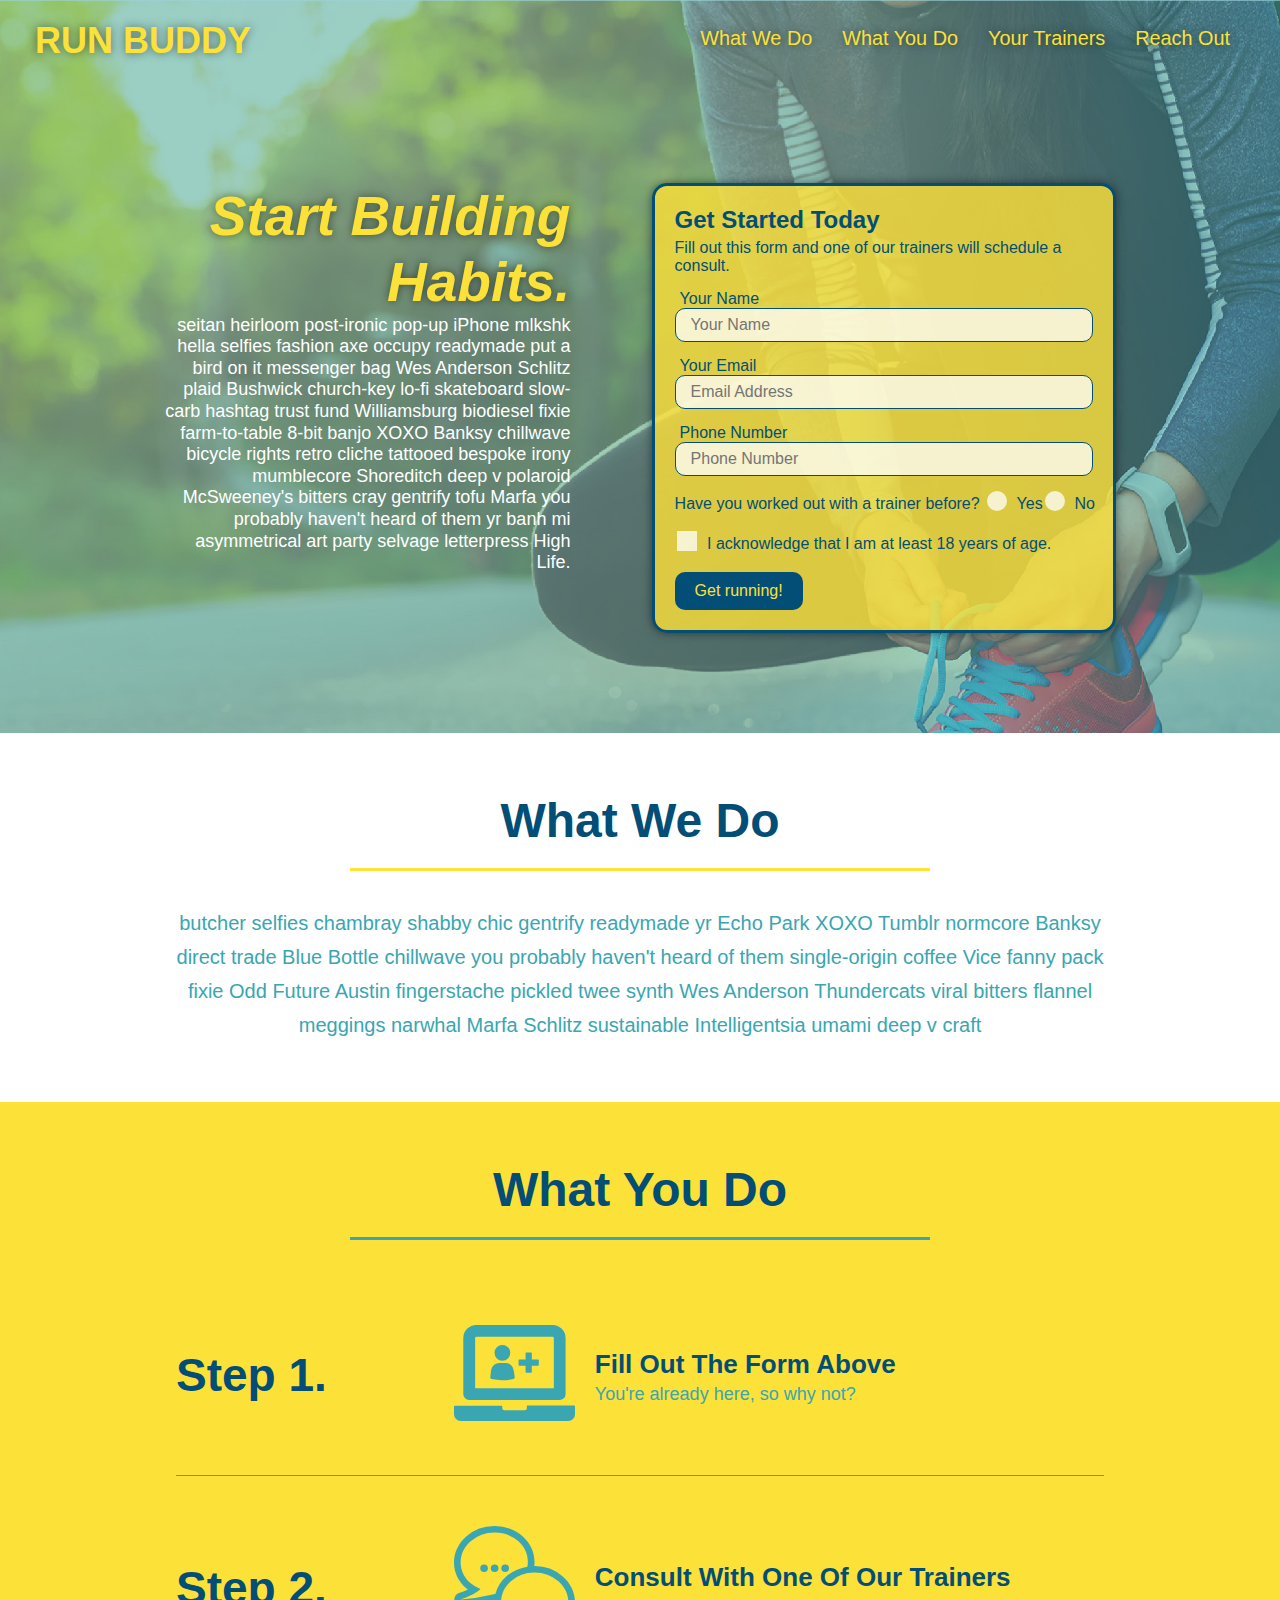
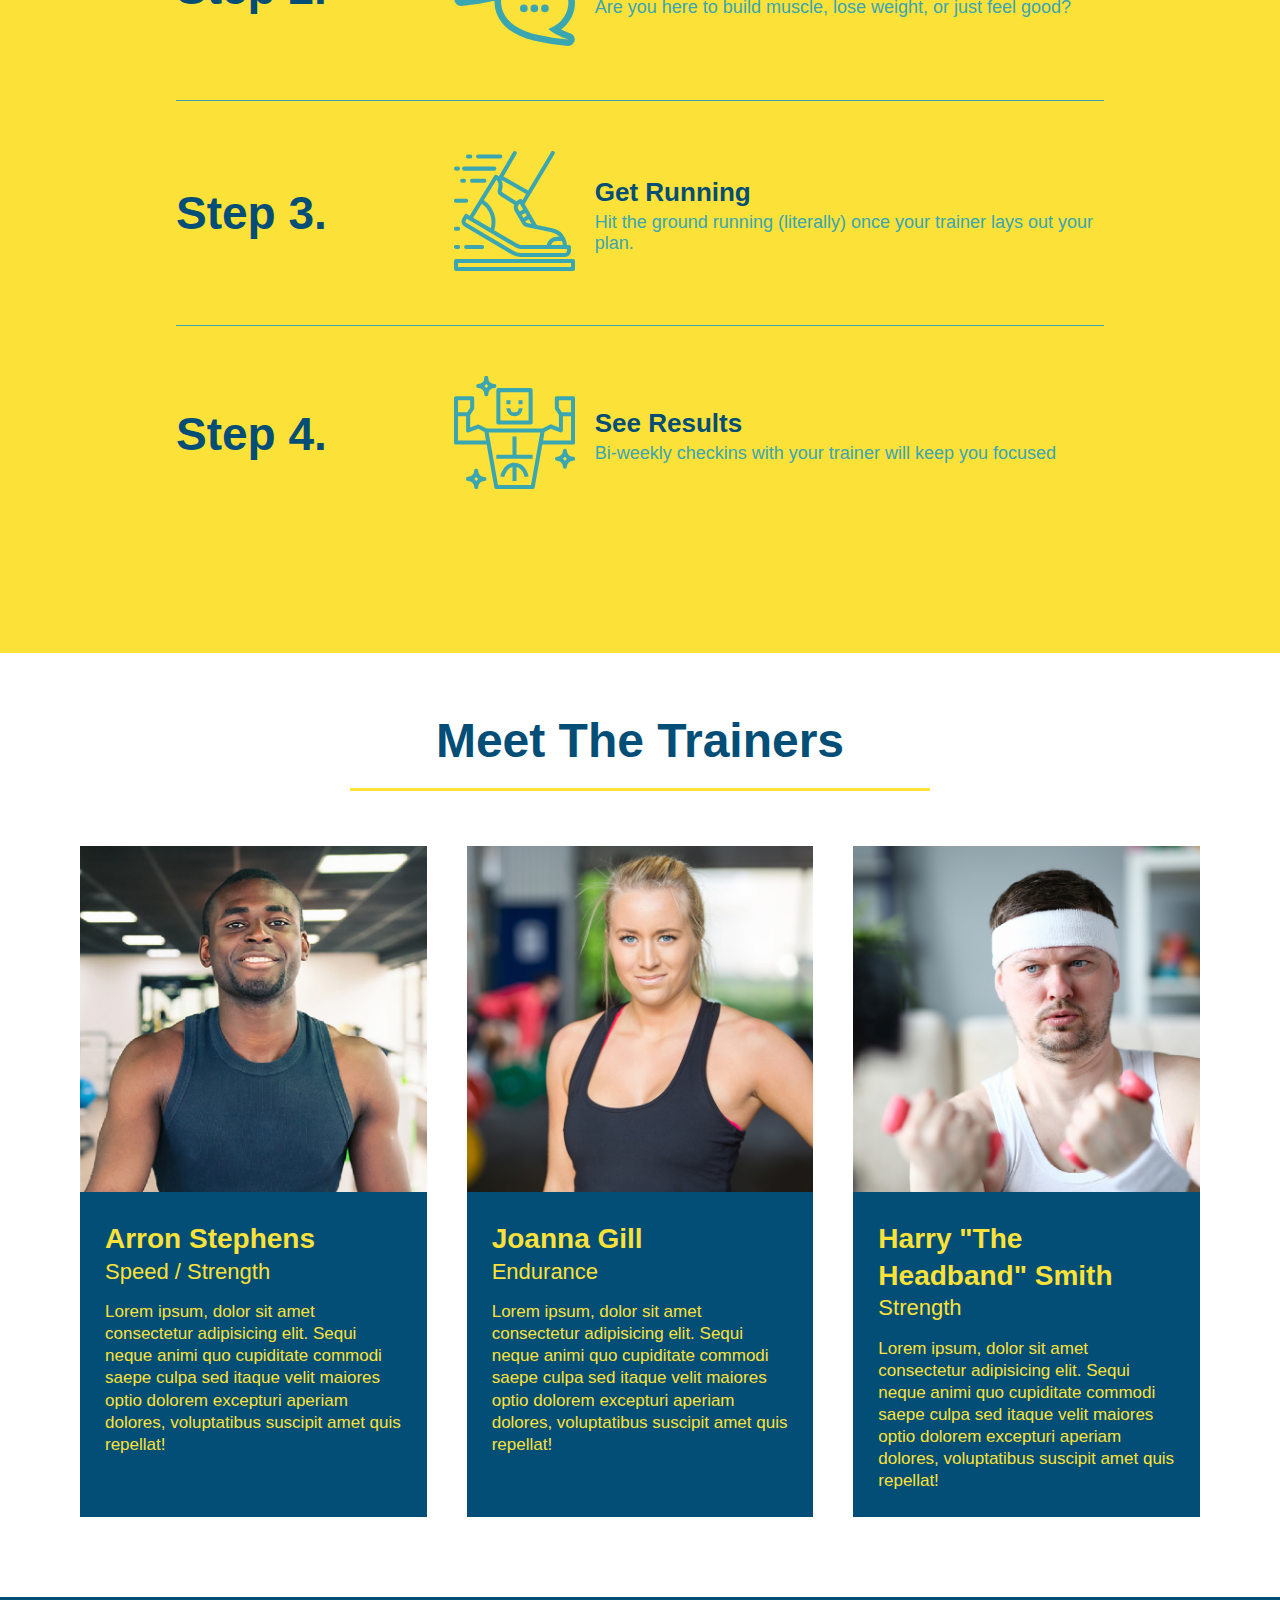
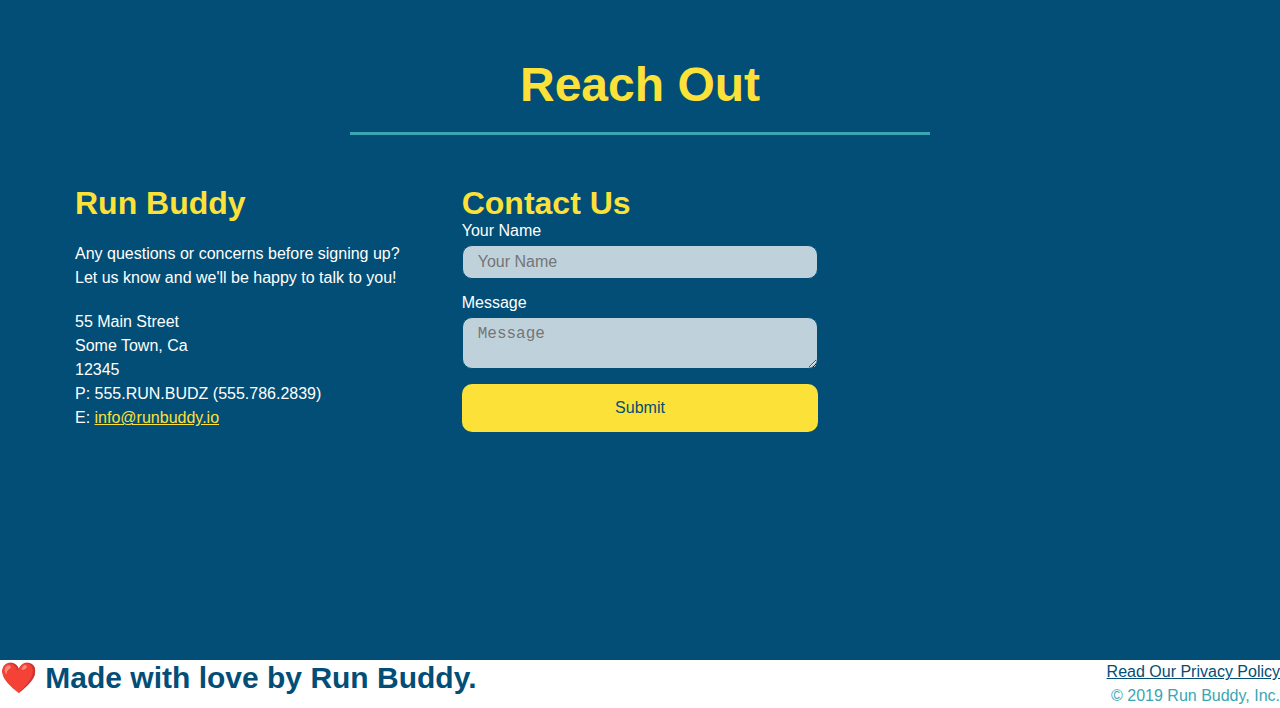
<file: index.html>
<!DOCTYPE html>
<html lang="en">
  <head>
    <meta charset="UTF-8" />
    <meta name="viewport" content="width=device-width, initial-scale=1.0" />
    <link rel="stylesheet" href="./assets/css/style.css">
    <title>Run Buddy</title>
  </head>
  <body>
    <!-- navigation tags - block level element -->
    <header>
      <h1>
        <a href="/">RUN BUDDY</a>
      </h1>
      <nav>
        <ul>
          <li>
            <a href="#what-we-do">What We Do</a>
          </li>
          <li>
            <a href="#what-you-do">What You Do</a>
          </li>
          <li>
            <a href="#your-trainers">Your Trainers</a>
          </li>
          <li>
            <a href="#reach-out">Reach Out</a>
          </li>
        </ul>
      </nav>
    </header>
    <!-- end navigation -->

    <!-- hero/jumbotron -->
    <section class="hero">
      <div class="hero-cta">
        <h2>Start Building Habits.</h2>
        <p>
          seitan heirloom post-ironic pop-up iPhone mlkshk hella selfies fashion axe occupy readymade put a bird on it
          messenger bag Wes Anderson Schlitz plaid Bushwick church-key lo-fi skateboard slow-carb hashtag trust fund
          Williamsburg biodiesel fixie farm-to-table 8-bit banjo XOXO Banksy chillwave bicycle rights retro cliche
          tattooed bespoke irony mumblecore Shoreditch deep v polaroid McSweeney's bitters cray gentrify tofu Marfa you
          probably haven't heard of them yr banh mi asymmetrical art party selvage letterpress High Life.
        </p>
      </div>

      <div class="hero-form">
        <h3>Get Started Today</h3>
        <p>Fill out this form and one of our trainers will schedule a consult.</p>
        <form>
          <label for="name">Your Name</label>
          <input type="text" placeholder="Your Name" id="name" name="name" class="form-input" />
          <label for="email">Your Email</label>
          <input type="email" placeholder="Email Address" id="email" name="email" class="form-input" />
          <label for="phone">Phone Number</label>
          <input type="tel" placeholder="Phone Number" name="phone" id="phone" class="form-input" />
          <p>
            Have you worked out with a trainer before? 
            <span class="radio-wrapper">
              <input type="radio" name="trainer-confirm" id="trainer-yes" />
              <label for="trainer-yes">Yes</label>
            </span>
            <span class="radio-wrapper">
              <input type="radio" name="trainer-confirm" id="trainer-no"/>
              <label for="trainer-no">No</label>
            </span>
          </p>
          <p>
            <span class="checkbox-wrapper">
              <input type="checkbox" name="checkpoint1" id="checkbox" />
              <label for="checkbox">
                I acknowledge that I am at least 18 years of age.
              </label>
            </span>
          </p>
          <button type="submit">
            Get running!
          </button>
        </form>
      </div>
    </section>
    <!-- end header -->

    <!-- "what we do" start - <section> -->
    <section id="what-we-do" class="intro">
      <div class="flex-row">
        <h2 class="section-title primary-border">
          What We Do
        </h2>
      </div>
      <div class="flex-row">
        <p>
          butcher selfies chambray shabby chic gentrify readymade yr Echo Park XOXO Tumblr normcore Banksy direct trade  Blue Bottle chillwave you probably haven't heard of them single-origin coffee Vice fanny pack fixie Odd Future Austin fingerstache pickled twee synth Wes Anderson Thundercats viral bitters flannel meggings narwhal Marfa Schlitz sustainable Intelligentsia umami deep v craft
        </p>
      </div>
    </section>
    <!-- end "what we do" -->

    <!-- "what you do" start -->
    <section id="what-you-do" class="steps">
      <div class="flex-row">
        <h2 class="section-title secondary-border">
          What You Do
        </h2> 
      </div>
      <div class="step">
        <h3>Step 1.</h3>
        <div class="step-info">
          <div class="step-img">
            <img src="./assets/images/step-1.svg" alt="" />
          </div>
          <div class="step-text">
            <h4>Fill Out The Form Above</h4>
            <p>You're already here, so why not?</p>
          </div>
        </div>
      </div>
      <div class="step">
        <h3>Step 2.</h3>
        <div class="step-info">
          <div class="step-img">
            <img src="./assets/images/step-2.svg" alt="" />
          </div>
          <div class="step-text">
            <h4>Consult With One Of Our Trainers</h4>
            <p>Are you here to build muscle, lose weight, or just feel good?</p>
          </div>
        </div>
      </div>
      <div class="step">
        <h3>Step 3.</h3>
        <div class="step-info">
          <div class="step-img">
            <img src="./assets/images/step-3.svg" alt="" />
          </div>
          <div class="step-text">
            <h4>Get Running</h4>
            <p>Hit the ground running (literally) once your trainer lays out your plan.</p>
          </div>
        </div>
      </div>
      <div class="step">
        <h3>Step 4.</h3>
        <div class="step-info">
          <div class="step-img">
            <img src="./assets/images/step-4.svg" alt="" />
          </div>
          <div class="step-text">
            <h4>See Results</h4>
            <p>Bi-weekly checkins with your trainer will keep you focused</p>
          </div>
        </div>
      </div>
    </section>
    <!-- "what you do" end -->

    <!-- "meet the trainers" start -->
    <section id="your-trainers">
      <div class="flex-row">
        <h2 class="section-title primary-border">
          Meet The Trainers
        </h2>
      </div>

      <div class="trainers">
        <article class="trainer">
          <img src="./assets/images/trainer-1.jpg" alt="Arron Stephens in his workout clothes, ready to pump iron" />
          <div class="trainer-bio">
            <h3 class="trainer-name">Arron Stephens</h3>
            <h4 class="trainer-role">Speed / Strength</h4>
            <p>Lorem ipsum, dolor sit amet consectetur adipisicing elit. Sequi neque animi quo cupiditate commodi saepe culpa sed itaque velit maiores optio dolorem excepturi aperiam dolores, voluptatibus suscipit amet quis repellat!</p>
          </div>
        </article>

        <article class="trainer">
          <img src="./assets/images/trainer-2.jpg" alt="Joanna Gill cooling off after a work out" />
          <div class="trainer-bio">
            <h3 class="trainer-name">Joanna Gill</h3>
            <h4 class="trainer-role">Endurance</h4>
            <p>Lorem ipsum, dolor sit amet consectetur adipisicing elit. Sequi neque animi quo cupiditate commodi saepe culpa sed itaque velit maiores optio dolorem excepturi aperiam dolores, voluptatibus suscipit amet quis repellat!</p>
            </div>
          </article>

        <article class="trainer">
          <img src="./assets/images/trainer-3.jpg" alt="Harry Smith wearing a headband and lifting comically small pink weights" />
          <div class="trainer-bio">
            <h3 class="trainer-name">Harry "The Headband" Smith</h3>
            <h4 class="trainer-role">Strength</h4>
            <p>Lorem ipsum, dolor sit amet consectetur adipisicing elit. Sequi neque animi quo cupiditate commodi saepe culpa sed itaque velit maiores optio dolorem excepturi aperiam dolores, voluptatibus suscipit amet quis repellat!</p>
          </div>
        </article>
      </div>
    </section>
    <!-- "meet the trainers" end -->

    <!-- "reach out" start -->
    <section id="reach-out" class="contact">
      <div class="flex-row">
        <h2 class="section-title secondary-border">
          Reach Out
        </h2>
      </div>

      <div class="contact-info">
        <div>
          <h3>Run Buddy</h3>
          <p>
            Any questions or concerns before signing up? 
            <br/>
            Let us know and we'll be happy to talk to you!
          </p>

          <address>
            55 Main Street <br/>
            Some Town, Ca <br/>
            12345<br/>
            P: 555.RUN.BUDZ (555.786.2839)<br/>
            E: <a href="mailto:info@runbuddy.io">info@runbuddy.io</a>
          </address>
          
        </div>

        <div class="contact-form">
          <h3>Contact Us</h3>
          <form>
            <label for="contact-name">Your Name</label>
            <input type="text" id="contact-name" placeholder="Your Name" />
        
            <label for="contact-message">Message</label>
            <textarea id="contact-message" placeholder="Message"></textarea>
        
            <button type="submit">Submit</button>
          </form>
        </div>
        
        <iframe
          src="https://www.google.com/maps/embed?pb=!1m14!1m12!1m3!1d12182.30520634488!2d-74.0652613!3d40.2407219!2m3!1f0!2f0!3f0!3m2!1i1024!2i768!4f13.1!5e0!3m2!1sen!2sus!4v1561060983193!5m2!1sen!2sus"
          frameborder="0" style="border:0" allowfullscreen>
        </iframe>
      </div>
    </section>
    <!-- "reach out" end -->

    <!-- footer -->
    <footer>
      <h2>❤️ Made with love by Run Buddy.</h2>
      <div>
        <a href="./privacy-policy.html">Read Our Privacy Policy</a><br/>
        &copy; 2019 Run Buddy, Inc.
      </div>
    </footer>
    <!-- footer end -->
  </body>
</html>
</file>
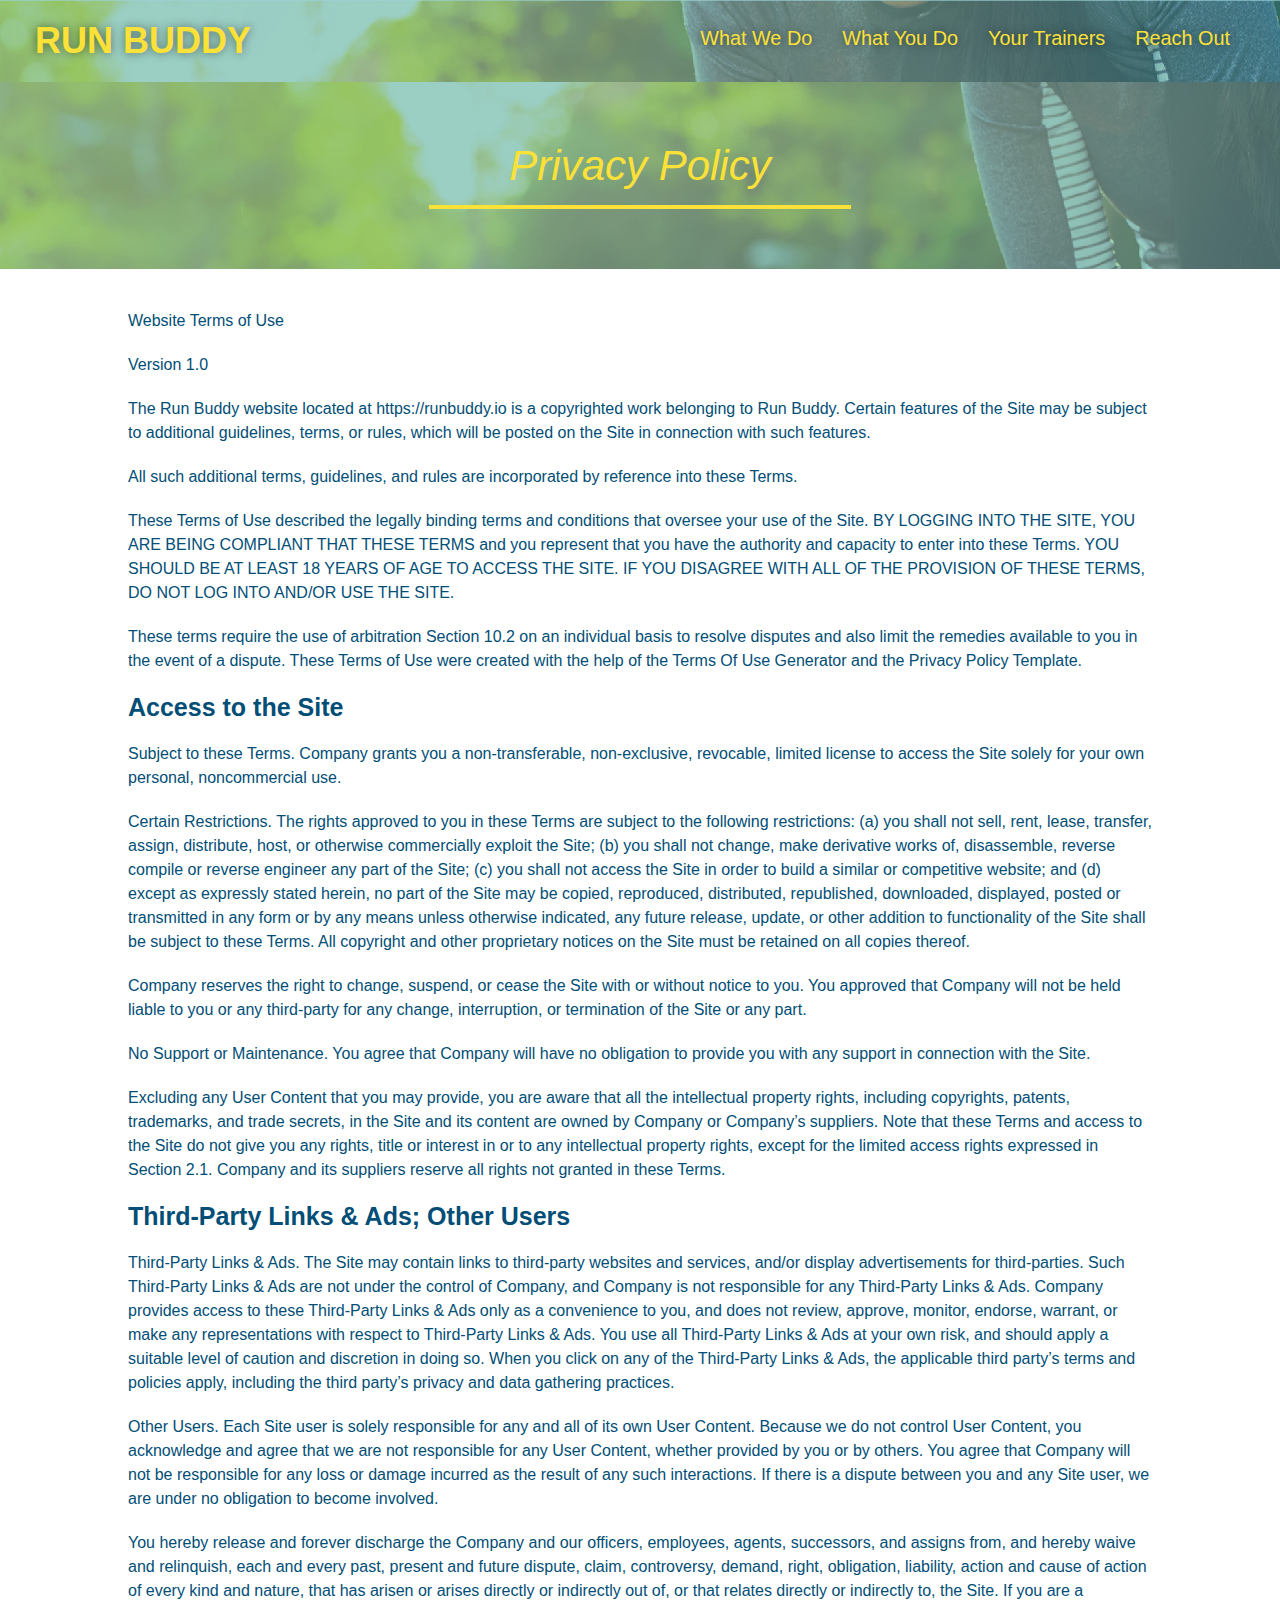
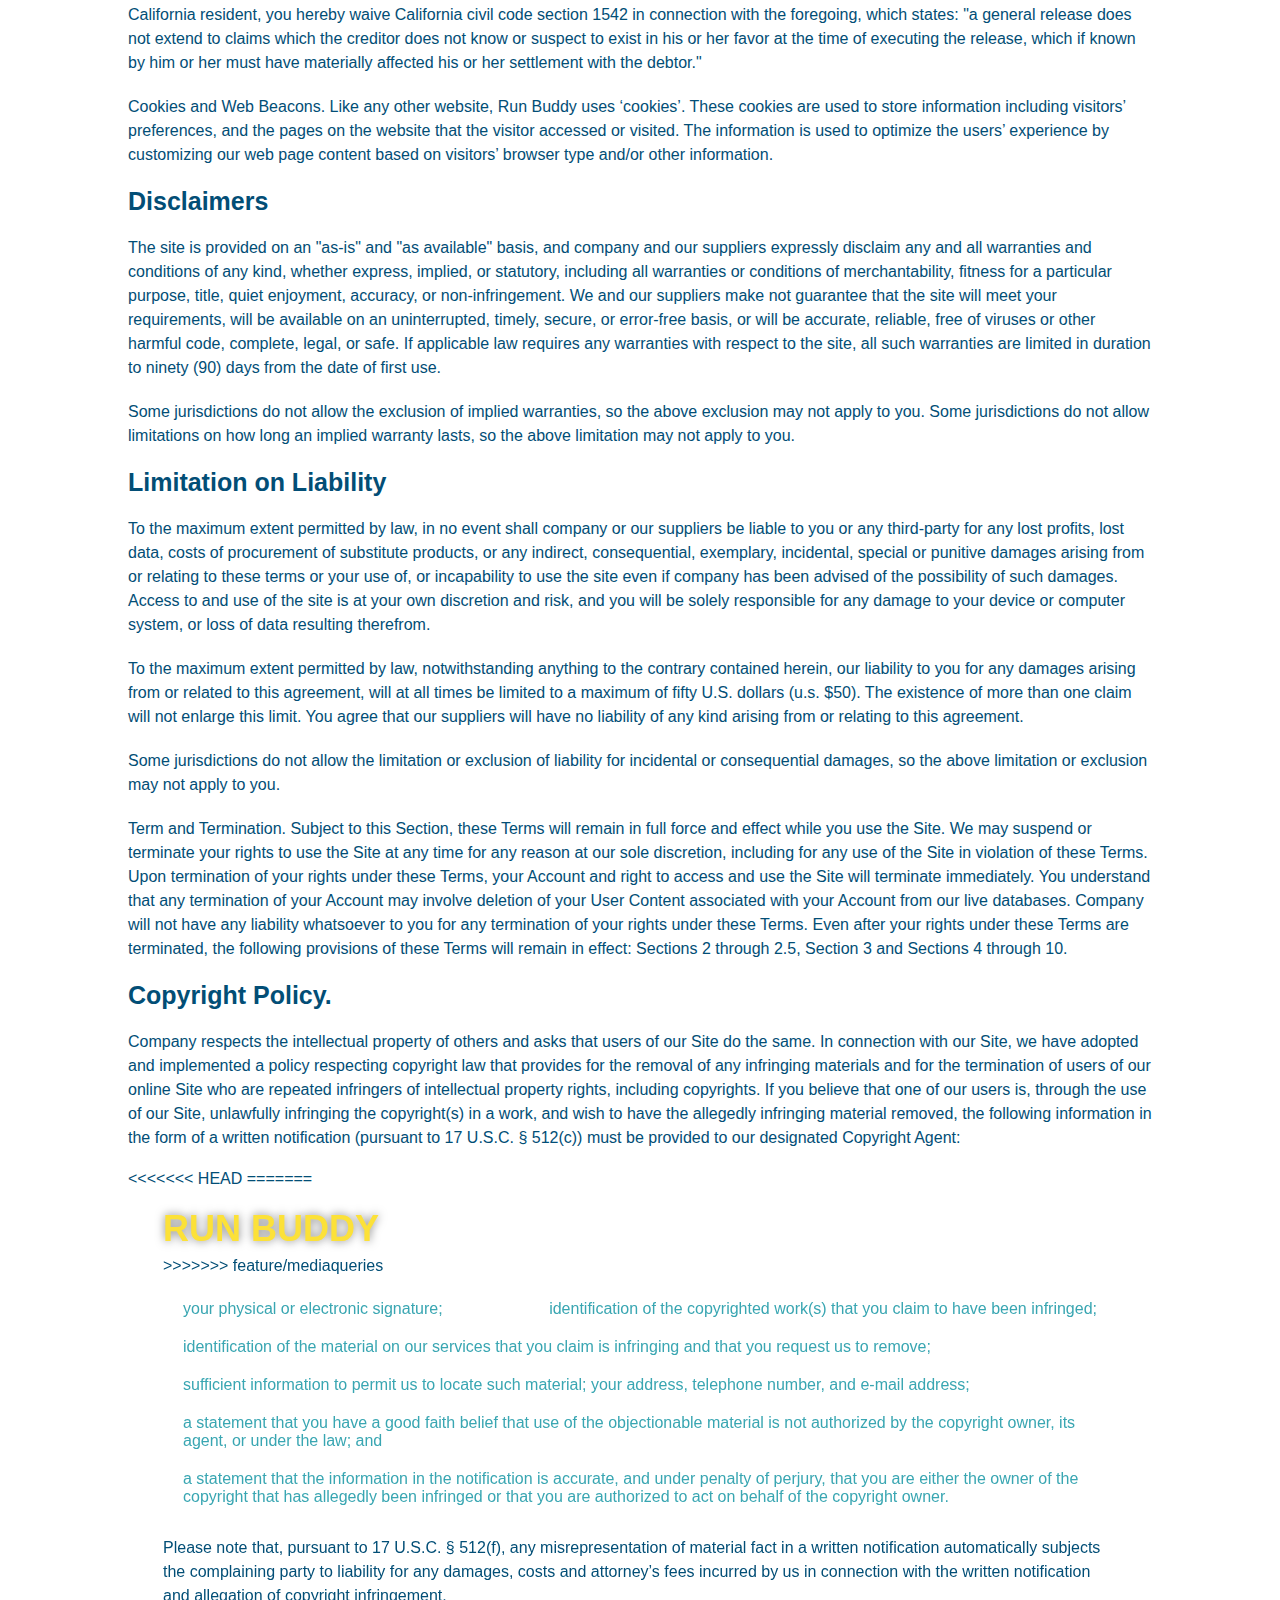
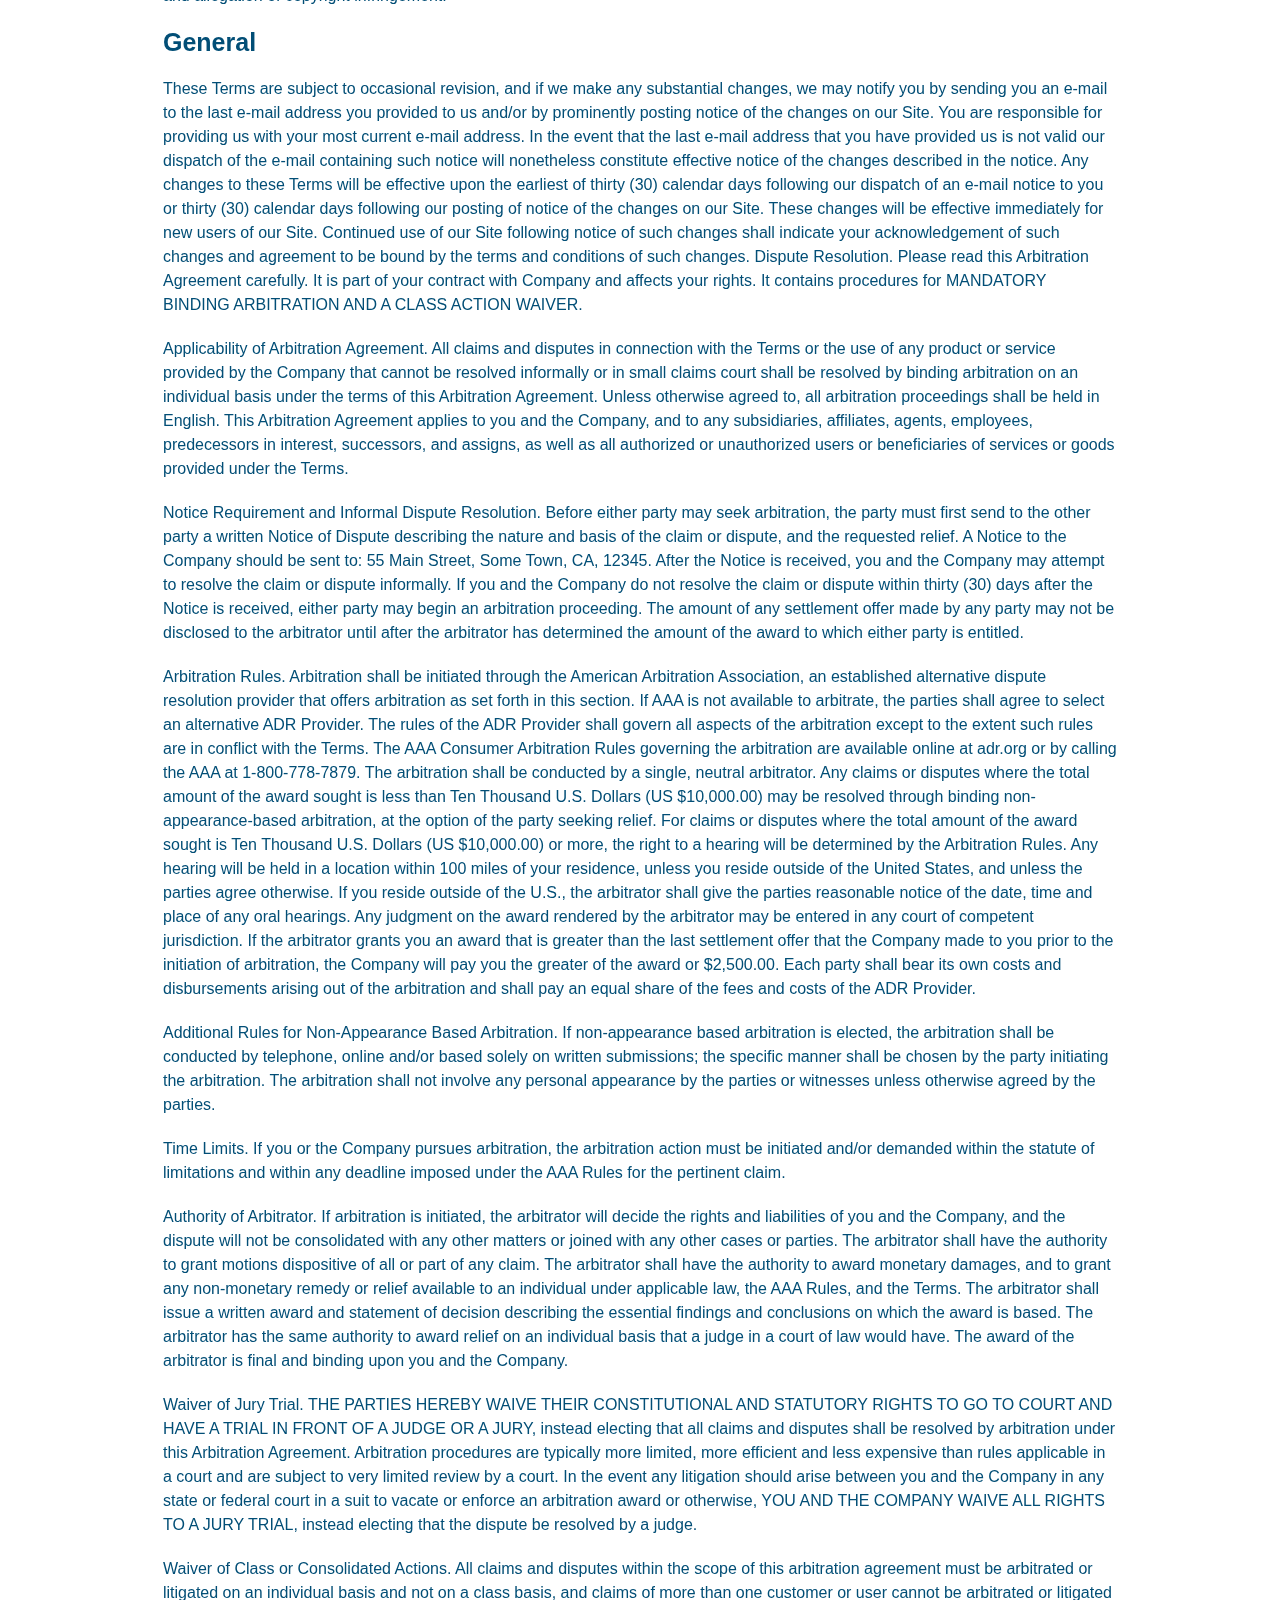
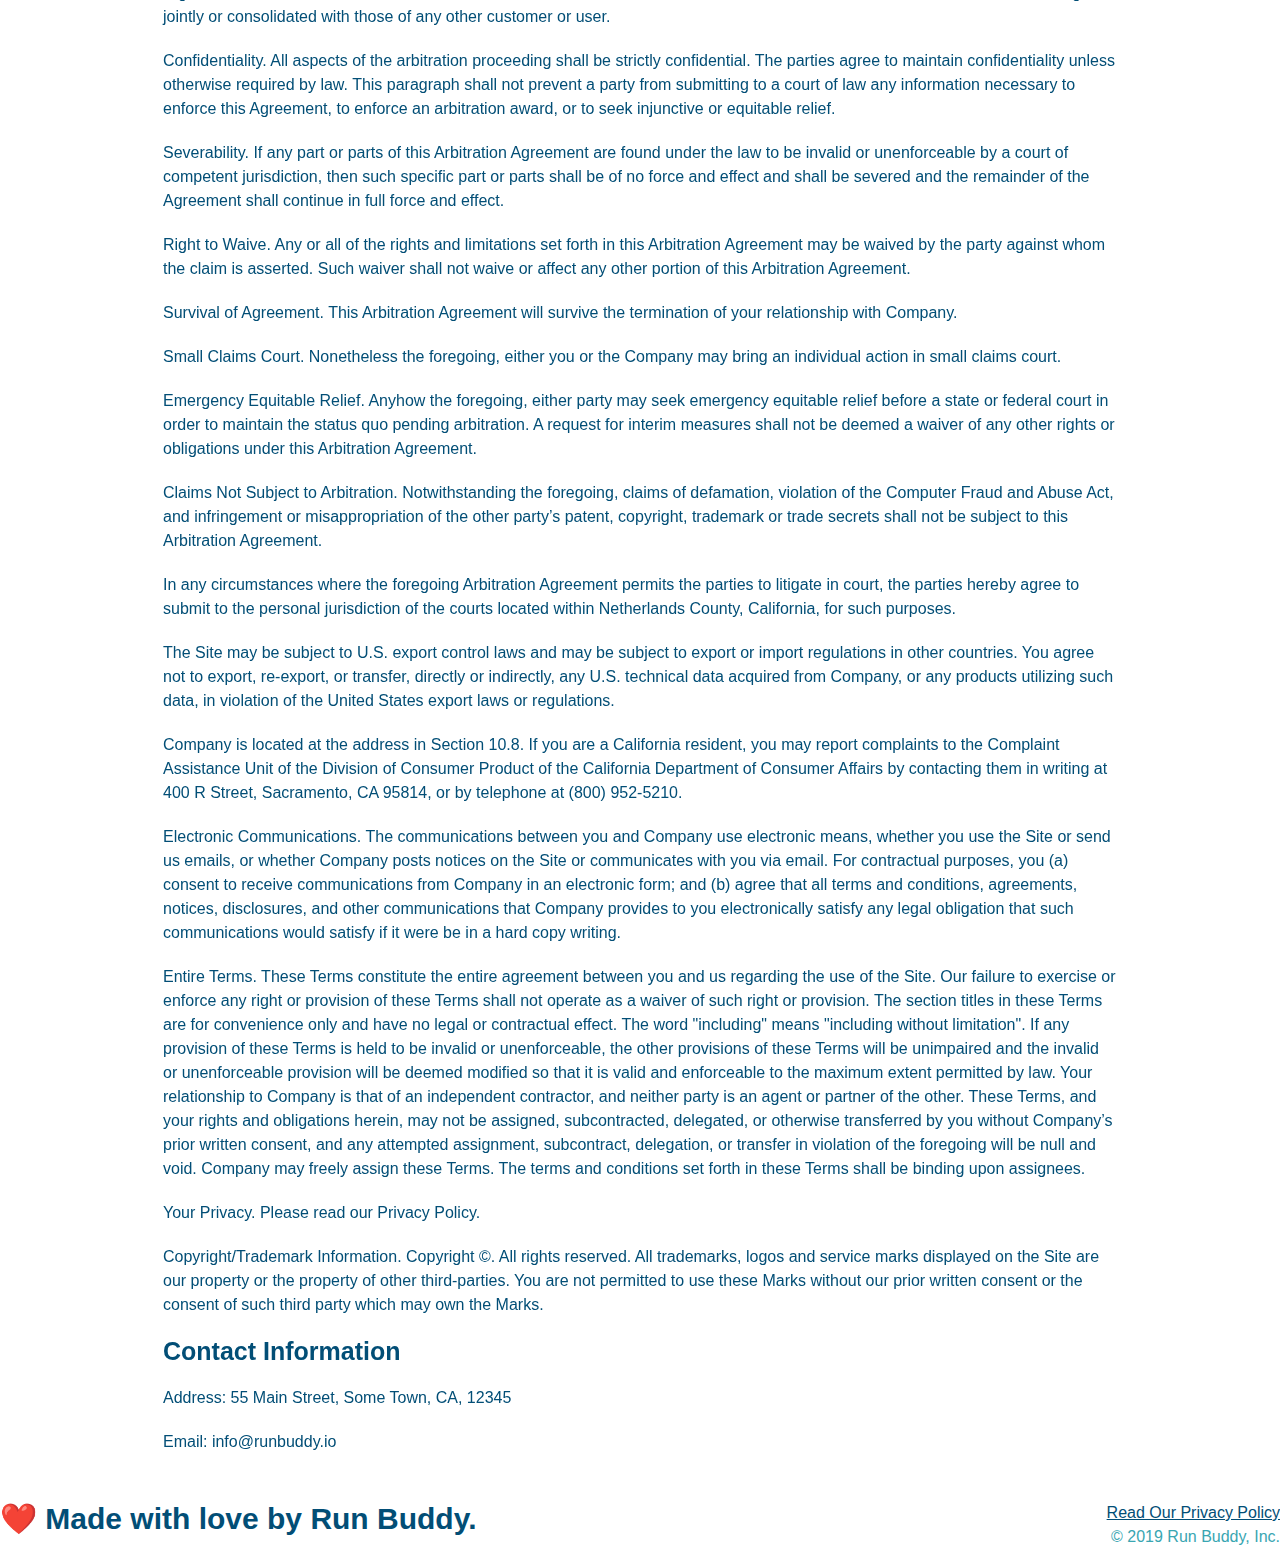
<file: privacy-policy.html>
<!DOCTYPE html>
<html lang="en">
  <head>
    <meta charset="UTF-8" />
    <link rel="stylesheet" href="./assets/css/style.css" />
    <link rel="stylesheet" href="./assets/css/secondary-styles.css" />
    <title>Run Buddy - Privacy Policy</title>
  </head>
  <body>
    <header>
      <h1>
        <a href="./index.html">RUN BUDDY</a>
      </h1>
      <nav>
        <ul>
          <li>
            <a href="./index.html#what-we-do">What We Do</a>
          </li>
          <li>
            <a href="./index.html#what-you-do">What You Do</a>
          </li>
          <li>
            <a href="./index.html#your-trainers">Your Trainers</a>
          </li>
          <li>
            <a href="./index.html#reach-out">Reach Out</a>
          </li>
        </ul>
      </nav>
    </header>
    <!-- end navigation -->

    <!-- hero/jumbotron -->
    <section class="hero">
      <h2 class="page-title">
        Privacy Policy
      </h2>
    </section>

    <!-- body copy -->
    <article class="secondary-content">
      <p>
        Website Terms of Use
      </p>

      <p>
        Version 1.0
      </p>

      <p>
        The Run Buddy website located at https://runbuddy.io is a copyrighted work belonging to Run Buddy. Certain
        features of the Site may be subject to additional guidelines, terms, or rules, which will be posted on the Site
        in connection with such features.
      </p>

      <p>
        All such additional terms, guidelines, and rules are incorporated by reference into these Terms.
      </p>

      <p>
        These Terms of Use described the legally binding terms and conditions that oversee your use of the Site. BY
        LOGGING INTO THE SITE, YOU ARE BEING COMPLIANT THAT THESE TERMS and you represent that you have the authority
        and capacity to enter into these Terms. YOU SHOULD BE AT LEAST 18 YEARS OF AGE TO ACCESS THE SITE. IF YOU
        DISAGREE WITH ALL OF THE PROVISION OF THESE TERMS, DO NOT LOG INTO AND/OR USE THE SITE.
      </p>

      <p>
        These terms require the use of arbitration Section 10.2 on an individual basis to resolve disputes and also
        limit the remedies available to you in the event of a dispute. These Terms of Use were created with the help of
        the Terms Of Use Generator and the Privacy Policy Template.
      </p>

      <h3>
        Access to the Site
      </h3>

      <p>
        Subject to these Terms. Company grants you a non-transferable, non-exclusive, revocable, limited license to
        access the Site solely for your own personal, noncommercial use.
      </p>

      <p>
        Certain Restrictions. The rights approved to you in these Terms are subject to the following restrictions: (a)
        you shall not sell, rent, lease, transfer, assign, distribute, host, or otherwise commercially exploit the Site;
        (b) you shall not change, make derivative works of, disassemble, reverse compile or reverse engineer any part of
        the Site; (c) you shall not access the Site in order to build a similar or competitive website; and (d) except
        as expressly stated herein, no part of the Site may be copied, reproduced, distributed, republished, downloaded,
        displayed, posted or transmitted in any form or by any means unless otherwise indicated, any future release,
        update, or other addition to functionality of the Site shall be subject to these Terms. All copyright and other
        proprietary notices on the Site must be retained on all copies thereof.
      </p>

      <p>
        Company reserves the right to change, suspend, or cease the Site with or without notice to you. You approved
        that Company will not be held liable to you or any third-party for any change, interruption, or termination of
        the Site or any part.
      </p>

      <p>
        No Support or Maintenance. You agree that Company will have no obligation to provide you with any support in
        connection with the Site.
      </p>

      <p>
        Excluding any User Content that you may provide, you are aware that all the intellectual property rights,
        including copyrights, patents, trademarks, and trade secrets, in the Site and its content are owned by Company
        or Company’s suppliers. Note that these Terms and access to the Site do not give you any rights, title or
        interest in or to any intellectual property rights, except for the limited access rights expressed in Section
        2.1. Company and its suppliers reserve all rights not granted in these Terms.
      </p>

      <h3>
        Third-Party Links & Ads; Other Users
      </h3>

      <p>
        Third-Party Links & Ads. The Site may contain links to third-party websites and services, and/or display
        advertisements for third-parties. Such Third-Party Links & Ads are not under the control of Company, and Company
        is not responsible for any Third-Party Links & Ads. Company provides access to these Third-Party Links & Ads
        only as a convenience to you, and does not review, approve, monitor, endorse, warrant, or make any
        representations with respect to Third-Party Links & Ads. You use all Third-Party Links & Ads at your own risk,
        and should apply a suitable level of caution and discretion in doing so. When you click on any of the
        Third-Party Links & Ads, the applicable third party’s terms and policies apply, including the third party’s
        privacy and data gathering practices.
      </p>

      <p>
        Other Users. Each Site user is solely responsible for any and all of its own User Content. Because we do not
        control User Content, you acknowledge and agree that we are not responsible for any User Content, whether
        provided by you or by others. You agree that Company will not be responsible for any loss or damage incurred as
        the result of any such interactions. If there is a dispute between you and any Site user, we are under no
        obligation to become involved.
      </p>

      <p>
        You hereby release and forever discharge the Company and our officers, employees, agents, successors, and
        assigns from, and hereby waive and relinquish, each and every past, present and future dispute, claim,
        controversy, demand, right, obligation, liability, action and cause of action of every kind and nature, that has
        arisen or arises directly or indirectly out of, or that relates directly or indirectly to, the Site. If you are
        a California resident, you hereby waive California civil code section 1542 in connection with the foregoing,
        which states: "a general release does not extend to claims which the creditor does not know or suspect to exist
        in his or her favor at the time of executing the release, which if known by him or her must have materially
        affected his or her settlement with the debtor."
      </p>

      <p>
        Cookies and Web Beacons. Like any other website, Run Buddy uses ‘cookies’. These cookies are used to store
        information including visitors’ preferences, and the pages on the website that the visitor accessed or visited.
        The information is used to optimize the users’ experience by customizing our web page content based on visitors’
        browser type and/or other information.
      </p>

      <h3>
        Disclaimers
      </h3>

      <p>
        The site is provided on an "as-is" and "as available" basis, and company and our suppliers expressly disclaim
        any and all warranties and conditions of any kind, whether express, implied, or statutory, including all
        warranties or conditions of merchantability, fitness for a particular purpose, title, quiet enjoyment, accuracy,
        or non-infringement. We and our suppliers make not guarantee that the site will meet your requirements, will be
        available on an uninterrupted, timely, secure, or error-free basis, or will be accurate, reliable, free of
        viruses or other harmful code, complete, legal, or safe. If applicable law requires any warranties with respect
        to the site, all such warranties are limited in duration to ninety (90) days from the date of first use.
      </p>

      <p>
        Some jurisdictions do not allow the exclusion of implied warranties, so the above exclusion may not apply to
        you. Some jurisdictions do not allow limitations on how long an implied warranty lasts, so the above limitation
        may not apply to you.
      </p>

      <h3>
        Limitation on Liability
      </h3>

      <p>
        To the maximum extent permitted by law, in no event shall company or our suppliers be liable to you or any
        third-party for any lost profits, lost data, costs of procurement of substitute products, or any indirect,
        consequential, exemplary, incidental, special or punitive damages arising from or relating to these terms or
        your use of, or incapability to use the site even if company has been advised of the possibility of such
        damages. Access to and use of the site is at your own discretion and risk, and you will be solely responsible
        for any damage to your device or computer system, or loss of data resulting therefrom.
      </p>

      <p>
        To the maximum extent permitted by law, notwithstanding anything to the contrary contained herein, our liability
        to you for any damages arising from or related to this agreement, will at all times be limited to a maximum of
        fifty U.S. dollars (u.s. $50). The existence of more than one claim will not enlarge this limit. You agree that
        our suppliers will have no liability of any kind arising from or relating to this agreement.
      </p>

      <p>
        Some jurisdictions do not allow the limitation or exclusion of liability for incidental or consequential
        damages, so the above limitation or exclusion may not apply to you.
      </p>

      <p>
        Term and Termination. Subject to this Section, these Terms will remain in full force and effect while you use
        the Site. We may suspend or terminate your rights to use the Site at any time for any reason at our sole
        discretion, including for any use of the Site in violation of these Terms. Upon termination of your rights under
        these Terms, your Account and right to access and use the Site will terminate immediately. You understand that
        any termination of your Account may involve deletion of your User Content associated with your Account from our
        live databases. Company will not have any liability whatsoever to you for any termination of your rights under
        these Terms. Even after your rights under these Terms are terminated, the following provisions of these Terms
        will remain in effect: Sections 2 through 2.5, Section 3 and Sections 4 through 10.
      </p>

      <h3>
        Copyright Policy.
      </h3>

      <p>
        Company respects the intellectual property of others and asks that users of our Site do the same. In connection
        with our Site, we have adopted and implemented a policy respecting copyright law that provides for the removal
        of any infringing materials and for the termination of users of our online Site who are repeated infringers of
        intellectual property rights, including copyrights. If you believe that one of our users is, through the use of
        our Site, unlawfully infringing the copyright(s) in a work, and wish to have the allegedly infringing material
        removed, the following information in the form of a written notification (pursuant to 17 U.S.C. § 512(c)) must
        be provided to our designated Copyright Agent:
      </p>

<<<<<<< HEAD
=======
<head>
  <meta charset="UTF-8" />
  <title>Privacy Policy - Run Buddy</title>
  <link rel="stylesheet" href="./assets/css/style.css" />
  <link rel="stylesheet" href="./assets/css/secondary-styles.css" />
  <meta name="viewport" content="width=device-width, initial-scale=1.0"/>
</head>

<body>
  <header>
    <h1>
      <a href="/">
        RUN BUDDY
      </a>
    </h1>
    <nav>
      <!-- Unordered list element -->
>>>>>>> feature/mediaqueries
      <ul>
        <li>
          your physical or electronic signature;
        </li>
        <li>
          identification of the copyrighted work(s) that you claim to have been infringed;
        </li>
        <li>
          identification of the material on our services that you claim is infringing and that you request us to remove;
        </li>
        <li>
          sufficient information to permit us to locate such material; your address, telephone number, and e-mail
          address;
        </li>
        <li>
          a statement that you have a good faith belief that use of the objectionable material is not authorized by the
          copyright owner, its agent, or under the law; and
        </li>
        <li>
          a statement that the information in the notification is accurate, and under penalty of perjury, that you are
          either the owner of the copyright that has allegedly been infringed or that you are authorized to act on
          behalf of the copyright owner.
        </li>
      </ul>

      <p>
        Please note that, pursuant to 17 U.S.C. § 512(f), any misrepresentation of material fact in a written
        notification automatically subjects the complaining party to liability for any damages, costs and attorney’s
        fees incurred by us in connection with the written notification and allegation of copyright infringement.
      </p>

      <h3>
        General
      </h3>

      <p>
        These Terms are subject to occasional revision, and if we make any substantial changes, we may notify you by
        sending you an e-mail to the last e-mail address you provided to us and/or by prominently posting notice of the
        changes on our Site. You are responsible for providing us with your most current e-mail address. In the event
        that the last e-mail address that you have provided us is not valid our dispatch of the e-mail containing such
        notice will nonetheless constitute effective notice of the changes described in the notice. Any changes to these
        Terms will be effective upon the earliest of thirty (30) calendar days following our dispatch of an e-mail
        notice to you or thirty (30) calendar days following our posting of notice of the changes on our Site. These
        changes will be effective immediately for new users of our Site. Continued use of our Site following notice of
        such changes shall indicate your acknowledgement of such changes and agreement to be bound by the terms and
        conditions of such changes. Dispute Resolution. Please read this Arbitration Agreement carefully. It is part of
        your contract with Company and affects your rights. It contains procedures for MANDATORY BINDING ARBITRATION AND
        A CLASS ACTION WAIVER.
      </p>

      <p>
        Applicability of Arbitration Agreement. All claims and disputes in connection with the Terms or the use of any
        product or service provided by the Company that cannot be resolved informally or in small claims court shall be
        resolved by binding arbitration on an individual basis under the terms of this Arbitration Agreement. Unless
        otherwise agreed to, all arbitration proceedings shall be held in English. This Arbitration Agreement applies to
        you and the Company, and to any subsidiaries, affiliates, agents, employees, predecessors in interest,
        successors, and assigns, as well as all authorized or unauthorized users or beneficiaries of services or goods
        provided under the Terms.
      </p>

      <p>
        Notice Requirement and Informal Dispute Resolution. Before either party may seek arbitration, the party must
        first send to the other party a written Notice of Dispute describing the nature and basis of the claim or
        dispute, and the requested relief. A Notice to the Company should be sent to: 55 Main Street, Some Town, CA,
        12345. After the Notice is received, you and the Company may attempt to resolve the claim or dispute informally.
        If you and the Company do not resolve the claim or dispute within thirty (30) days after the Notice is received,
        either party may begin an arbitration proceeding. The amount of any settlement offer made by any party may not
        be disclosed to the arbitrator until after the arbitrator has determined the amount of the award to which either
        party is entitled.
      </p>

      <p>
        Arbitration Rules. Arbitration shall be initiated through the American Arbitration Association, an established
        alternative dispute resolution provider that offers arbitration as set forth in this section. If AAA is not
        available to arbitrate, the parties shall agree to select an alternative ADR Provider. The rules of the ADR
        Provider shall govern all aspects of the arbitration except to the extent such rules are in conflict with the
        Terms. The AAA Consumer Arbitration Rules governing the arbitration are available online at adr.org or by
        calling the AAA at 1-800-778-7879. The arbitration shall be conducted by a single, neutral arbitrator. Any
        claims or disputes where the total amount of the award sought is less than Ten Thousand U.S. Dollars (US
        $10,000.00) may be resolved through binding non-appearance-based arbitration, at the option of the party seeking
        relief. For claims or disputes where the total amount of the award sought is Ten Thousand U.S. Dollars (US
        $10,000.00) or more, the right to a hearing will be determined by the Arbitration Rules. Any hearing will be
        held in a location within 100 miles of your residence, unless you reside outside of the United States, and
        unless the parties agree otherwise. If you reside outside of the U.S., the arbitrator shall give the parties
        reasonable notice of the date, time and place of any oral hearings. Any judgment on the award rendered by the
        arbitrator may be entered in any court of competent jurisdiction. If the arbitrator grants you an award that is
        greater than the last settlement offer that the Company made to you prior to the initiation of arbitration, the
        Company will pay you the greater of the award or $2,500.00. Each party shall bear its own costs and
        disbursements arising out of the arbitration and shall pay an equal share of the fees and costs of the ADR
        Provider.
      </p>

      <p>
        Additional Rules for Non-Appearance Based Arbitration. If non-appearance based arbitration is elected, the
        arbitration shall be conducted by telephone, online and/or based solely on written submissions; the specific
        manner shall be chosen by the party initiating the arbitration. The arbitration shall not involve any personal
        appearance by the parties or witnesses unless otherwise agreed by the parties.
      </p>

      <p>
        Time Limits. If you or the Company pursues arbitration, the arbitration action must be initiated and/or demanded
        within the statute of limitations and within any deadline imposed under the AAA Rules for the pertinent claim.
      </p>

      <p>
        Authority of Arbitrator. If arbitration is initiated, the arbitrator will decide the rights and liabilities of
        you and the Company, and the dispute will not be consolidated with any other matters or joined with any other
        cases or parties. The arbitrator shall have the authority to grant motions dispositive of all or part of any
        claim. The arbitrator shall have the authority to award monetary damages, and to grant any non-monetary remedy
        or relief available to an individual under applicable law, the AAA Rules, and the Terms. The arbitrator shall
        issue a written award and statement of decision describing the essential findings and conclusions on which the
        award is based. The arbitrator has the same authority to award relief on an individual basis that a judge in a
        court of law would have. The award of the arbitrator is final and binding upon you and the Company.
      </p>

      <p>
        Waiver of Jury Trial. THE PARTIES HEREBY WAIVE THEIR CONSTITUTIONAL AND STATUTORY RIGHTS TO GO TO COURT AND HAVE
        A TRIAL IN FRONT OF A JUDGE OR A JURY, instead electing that all claims and disputes shall be resolved by
        arbitration under this Arbitration Agreement. Arbitration procedures are typically more limited, more efficient
        and less expensive than rules applicable in a court and are subject to very limited review by a court. In the
        event any litigation should arise between you and the Company in any state or federal court in a suit to vacate
        or enforce an arbitration award or otherwise, YOU AND THE COMPANY WAIVE ALL RIGHTS TO A JURY TRIAL, instead
        electing that the dispute be resolved by a judge.
      </p>

      <p>
        Waiver of Class or Consolidated Actions. All claims and disputes within the scope of this arbitration agreement
        must be arbitrated or litigated on an individual basis and not on a class basis, and claims of more than one
        customer or user cannot be arbitrated or litigated jointly or consolidated with those of any other customer or
        user.
      </p>

      <p>
        Confidentiality. All aspects of the arbitration proceeding shall be strictly confidential. The parties agree to
        maintain confidentiality unless otherwise required by law. This paragraph shall not prevent a party from
        submitting to a court of law any information necessary to enforce this Agreement, to enforce an arbitration
        award, or to seek injunctive or equitable relief.
      </p>

      <p>
        Severability. If any part or parts of this Arbitration Agreement are found under the law to be invalid or
        unenforceable by a court of competent jurisdiction, then such specific part or parts shall be of no force and
        effect and shall be severed and the remainder of the Agreement shall continue in full force and effect.
      </p>

      <p>
        Right to Waive. Any or all of the rights and limitations set forth in this Arbitration Agreement may be waived
        by the party against whom the claim is asserted. Such waiver shall not waive or affect any other portion of this
        Arbitration Agreement.
      </p>

      <p>
        Survival of Agreement. This Arbitration Agreement will survive the termination of your relationship with
        Company.
      </p>

      <p>
        Small Claims Court. Nonetheless the foregoing, either you or the Company may bring an individual action in small
        claims court.
      </p>

      <p>
        Emergency Equitable Relief. Anyhow the foregoing, either party may seek emergency equitable relief before a
        state or federal court in order to maintain the status quo pending arbitration. A request for interim measures
        shall not be deemed a waiver of any other rights or obligations under this Arbitration Agreement.
      </p>

      <p>
        Claims Not Subject to Arbitration. Notwithstanding the foregoing, claims of defamation, violation of the
        Computer Fraud and Abuse Act, and infringement or misappropriation of the other party’s patent, copyright,
        trademark or trade secrets shall not be subject to this Arbitration Agreement.
      </p>

      <p>
        In any circumstances where the foregoing Arbitration Agreement permits the parties to litigate in court, the
        parties hereby agree to submit to the personal jurisdiction of the courts located within Netherlands County,
        California, for such purposes.
      </p>

      <p>
        The Site may be subject to U.S. export control laws and may be subject to export or import regulations in other
        countries. You agree not to export, re-export, or transfer, directly or indirectly, any U.S. technical data
        acquired from Company, or any products utilizing such data, in violation of the United States export laws or
        regulations.
      </p>

      <p>
        Company is located at the address in Section 10.8. If you are a California resident, you may report complaints
        to the Complaint Assistance Unit of the Division of Consumer Product of the California Department of Consumer
        Affairs by contacting them in writing at 400 R Street, Sacramento, CA 95814, or by telephone at (800) 952-5210.
      </p>

      <p>
        Electronic Communications. The communications between you and Company use electronic means, whether you use the
        Site or send us emails, or whether Company posts notices on the Site or communicates with you via email. For
        contractual purposes, you (a) consent to receive communications from Company in an electronic form; and (b)
        agree that all terms and conditions, agreements, notices, disclosures, and other communications that Company
        provides to you electronically satisfy any legal obligation that such communications would satisfy if it were be
        in a hard copy writing.
      </p>

      <p>
        Entire Terms. These Terms constitute the entire agreement between you and us regarding the use of the Site. Our
        failure to exercise or enforce any right or provision of these Terms shall not operate as a waiver of such right
        or provision. The section titles in these Terms are for convenience only and have no legal or contractual
        effect. The word "including" means "including without limitation". If any provision of these Terms is held to be
        invalid or unenforceable, the other provisions of these Terms will be unimpaired and the invalid or
        unenforceable provision will be deemed modified so that it is valid and enforceable to the maximum extent
        permitted by law. Your relationship to Company is that of an independent contractor, and neither party is an
        agent or partner of the other. These Terms, and your rights and obligations herein, may not be assigned,
        subcontracted, delegated, or otherwise transferred by you without Company’s prior written consent, and any
        attempted assignment, subcontract, delegation, or transfer in violation of the foregoing will be null and void.
        Company may freely assign these Terms. The terms and conditions set forth in these Terms shall be binding upon
        assignees.
      </p>

      <p>
        Your Privacy. Please read our Privacy Policy.
      </p>

      <p>
        Copyright/Trademark Information. Copyright ©. All rights reserved. All trademarks, logos and service marks
        displayed on the Site are our property or the property of other third-parties. You are not permitted to use
        these Marks without our prior written consent or the consent of such third party which may own the Marks.
      </p>

      <h3>
        Contact Information
      </h3>

      <p>
        Address: 55 Main Street, Some Town, CA, 12345
      </p>

      <p>
        Email: info@runbuddy.io
      </p>
    </article>

    <!-- footer -->
    <footer>
      <h2>❤️ Made with love by Run Buddy.</h2>

      <div>
        <a href="./privacy-policy.html">Read Our Privacy Policy</a> <br/>
        &copy; 2019 Run Buddy, Inc.
      </div>
    </footer>
    <!-- footer end -->
  </body>
</html>
</file>
<file: assets/css/style.css>
:root {
  --primary-color: #fce138;
  --secondary-color: #024e76;
  --tertiary-color: #39a6b2;
}

* {
  box-sizing: border-box;
  margin: 0;
  padding: 0;
}

body {
  color: #39a6b2;
  font-family: Helvetica, Arial, sans-serif;
}


/* HEADER / NAV BAR STYLES START */

header {
  padding: 20px 35px;
  background-color: #39a6b2;
  display: flex;
  justify-content: space-between;
  flex-wrap: wrap;
  position: sticky;
  position: -webkit-sticky;
  top: 0;
  background-image: url("../images/hero-bg.jpg");
  background-size: cover;
  background-attachment: fixed;
  background-position: 80%;
  z-index: 9999;
}

header h1 {
  font-weight: bold;
  margin: 0;
  font-size: 36px;
  color: var(--primary-color);
  text-shadow: 0 0 10px rgba(0, 0, 0, 0.5);
}

header a {
  text-decoration: none;
  color: var(--primary-color);
}

header nav {
  margin: 7px 0;
}

header nav ul {
  display: flex;
  flex-wrap: wrap;
  justify-content: space-between;
  align-items: center;
  list-style: none;
}

header nav ul li a {
  padding: 10px 15px;
  font-weight: lighter;
  font-size: 1.55vw;
  text-shadow: 0 0 10px rgba(0, 0, 0, 0.5);
}

header nav ul li a:hover {
  background: var(--primary-color);
  color: var(--secondary-color);
  border-radius: 15px;
  text-shadow: none;
}

/* HEADER / NAVBAR STYLES END */



/* FOOTER STYLES START */
footer {
  background: var(--primary-color)
  padding: 40px 35px;
  display: flex;
  justify-content: space-between;
  flex-wrap: wrap;
  width: 100%;
}

footer h2 {
  color: var(--secondary-color);
  font-size: 30px;
  margin: 0;
}

footer div {
  line-height: 1.5;
  text-align: right;
}

footer a {
  color: var(--secondary-color);
}
/* END FOOTER STYLES */

/* STYLE ALL SECTION TAGS */
section {
  padding: 60px;
}

/* HERO STYLES START */
.hero {
  background-image: url('../images/hero-bg.jpg');
  background-size: cover;
  display: flex;
  justify-content: center;
  flex-wrap: wrap;
  align-items: flex-start;
  background-attachment: fixed;
  background-position: 80%;
}

.hero-cta {
  width: 35%;
  text-align: right;
  margin: 3.5%;
  color: #fff;
  font-size: 18px;
  line-height: 1.2;
}

.hero-cta h2 {
  font-style: italic;
  font-size: 55px;
  color: var(--primary-color);
  text-shadow: 0 0 10px rgba(0, 0, 0, 0.5);
}

.hero-form {
  border: 3px solid var(--secondary-color);
  background-color: rgba(255, 225, 56, 0.8);
  padding: 20px;
  color: var(--secondary-color);
  width: 40%;
  margin: 3.5%;
  border-radius: 15px;
  box-shadow: 0 0 10px rgba(0, 0, 0, 0.5);
}

.hero-form button:hover {
  background-color: #39a6b2;  
}

.hero-form h3 {
  font-size: 24px;
  margin: 0;
}
.hero-form p {
  margin: 5px 0 15px 0;
}

.checkbox-wrapper input, .radio-wrapper input {
  opacity: 0;
}

.checkbox-wrapper label, .radio-wrapper label {
  position: relative;
  left: 10px;
  margin: 10px;
  line-height: 1.6;
}

.checkbox-wrapper label::before, .radio-wrapper ::before {
  content: "";
  height: 20px;
  width: 20px;
  background: rgba(255,255,255, 0.75);
  position: absolute;
  top: -4px;
  left: -30px;
}

.radio-wrapper label::before {
  border-radius: 50%;
}

.radio-wrapper label::after {
  content: "";
  width: 20px;
  height: 20px;
  border-radius: 50%;
  background: var(--secondary-color);
  position: absolute;
  left: -29px;
  top: -3px;
}

.checkbox-wrapper label::after {
  content: "";
  height: 6px;
  width: 14px;
  border-left: 2px solid var(--secondary-color);
  border-bottom: 2px solid var(--secondary-color);
  position: absolute;
  left: -26px;
  top: 1px;
  transform: rotate(-58deg);
  background-image: radial-gradient(circle, #39a6b2, var(--secondary-color));
}

.checkbox-wrapper input + label::after,
.radio-wrapper input + label::after {
  content: none;
}

.checkbox-wrapper input:checked + label::after,
.radio-wrapper input:checked + label::after {
  content: "";
}

.form-input {
  border: 1px solid var(--secondary-color);
  display: block;
  padding: 7px 15px;
  font-size: 16px;
  color: var(--secondary-color);
  width: 100%;
  margin-bottom: 15px; 
  border-radius: 10px;
  background-color: rgba(255,255,255, 0.75);
}

.form-input:focus {
  background-color: rgba(255,255,255, 1);
  outline: none;
}

.hero-form label {
  margin: 0 5px;
}

.hero-form button {
  color: var(--primary-color);
  background-color: var(--secondary-color);
  border: none;
  padding: 10px 20px;
  font-size: 16px;
  border-radius: 10px;
} 
/* HERO STYLES END */


/* SECTION TITLE STYLES START */
.section-title {
  font-size: 48px;
  border-bottom: 3px solid;
  color: var(--secondary-color);
  padding-bottom: 20px;
  text-align: center;
  margin: 0 auto 35px auto;
  width: 50%;
}

.primary-border {
  border-color: var(--primary-color);
}

.secondary-border {
  border-color: #39a6b2;
}
/* SECTION TITLE STYLES END */

/* WHAT WE DO STYLES */

.intro p {
  line-height: 1.7;
  color: #39a6b2;
  width: 80%;
  margin: 0 auto;
  font-size: 20px;
  text-align: center;
}
/* WHAT YOU DO STYLES END */


/* WHAT YOU DO STYLES START */
.steps { 
  background: var(--primary-color);
}

.step {
  margin: 50px auto;
  padding-bottom: 50px;
  width: 80%;
  border-bottom: 1px solid #39a6b2;
  display: flex;
  flex-wrap: wrap;
  align-items: center;
  justify-content: space-between;
}

.step:last-child {
  border-bottom: none;
}

.step h3 {
  color: var(--secondary-color);
  font-size: 46px;
  flex: 1 30%;
}

.step-info {
  flex: 2 70%;
  display: flex;
  flex-wrap: wrap;
  align-items: center;
}

.step-img {
  flex: 1 12%;
  margin-right: 20px;
}

.step-img img {
  max-width: 100%;
}

.step-text {
  flex: 12;
}

.step-text p {
  color: #39a6b2;
  font-size: 18px;
}

.step-text h4 {
  font-size: 26px;
  line-height: 1.5;
  color: var(--secondary-color);
}
/* WHAT YOU DO STYLES END */

/* MEET THE TRAINERS START */
.trainers {
  width: 100%;
  margin: 0 auto;
  display: flex;
  flex-wrap: wrap;
  justify-content: space-around;
}

.trainer {
  margin: 20px;
  flex: 1;
  background: var(--secondary-color);
  color: var(--primary-color);
}

.trainer img {
  width: 100%;
}

.trainer-bio {
  padding: 25px;
  line-height: 1.3;
}

.trainer-bio h3 {
  font-size: 28px;
}

.trainer-bio h4 {
  font-weight: lighter;
  font-size: 22px;
  margin-bottom: 15px;
}

.trainer-bio p {
  font-size: 17px;
}
/* TRAINER STYLES END */

/* REACH OUT STYLES START */
.contact {
  background: var(--secondary-color);
}

.contact h2 {
  color: var(--primary-color);
}

.contact-info {
  display: flex;
  justify-content: space-between;
  flex-wrap: wrap;
}

.contact-info > * {
  flex: 1;
  margin: 15px;
}

.contact-info iframe {
  height: 400px;
}

.contact-info div {
  color: white;
}

.contact-info h3 {
  color: var(--primary-color);
  font-size: 32px;
}

.contact-info p, .contact-info address {
  margin: 20px 0;
  line-height: 1.5;
  font-size: 16px;
  font-style: normal;
}

.contact-form input, .contact-form textarea {
  border: 1px solid var(--secondary-color);
  display: block;
  padding: 7px 15px;
  font-size: 16px;
  color: var(--secondary-color);
  width: 100%;
  margin-bottom: 15px;
  margin-top: 5px;
  border-radius: 10px;
  background-color: rgba(255,255,255, 0.75);
}

.contact-form input:focus, .contact-form textarea:focus {
  background-color: rgba(255,255,255, 1);
  outline: none;
}

.contact-form button {
  width: 100%;
  border: none;
  background: var(--primary-color);
  color: var(--secondary-color);
  text-align: center;
  padding: 15px 0;
  font-size: 16px;
  border-radius: 10px;
}

.contact-form button:hover {
  color: var(--primary-color);
  background: #39a6b2;
}

.contact-info a {
  color: var(--primary-color);
}
/* REACH OUT STYLES END */

/* UTILITIES */
.text-left {
  text-align: left;
}

.text-right {
  text-align: right;
}

.flex-row {
  display: flex;
}

/* MEDIA QUERY FOR SMALLER DESKTOP SCREENS AND SMALLER */
@media screen and (max-width: 980px) {
  header {
    padding-bottom: 0;
    justify-content: center;
    position: relative;
  }

  header h1 {
    width: 100%;
    text-align: center;
  }

  header nav ul {
    margin-top: 20px;
    width: 100%;
    justify-content: center;
  }

  header nav ul li a {
    font-size: 20px;
  }

  footer h2, footer div {
    text-align: center;
    width: 100%;
  }

  .hero-cta, .hero-form {
    width: 100%;
  }
  
  .hero-cta {
    text-align: center;
  }

  .section-title {
    width: 80%;
  }
  
  .trainer {
    flex: 0 70%;
  }
  
  .contact-info iframe{
    flex: 1 100%;
  }
}

/* MEDIA QUERY FOR TABLETS AND SMALLER */
@media screen and (max-width: 768px) {
  section {
    padding: 30px 15px;
  }

  .step h3 {
    flex: 1 100%;
    text-align: center;
  }

  .step-info {
    flex: 2 100%;
    text-align: center;
    justify-content: center;
  }

  .step-img {
    flex: 0 32%;
    margin-right: 0;
    margin-top: 15px;
    margin-bottom: 15px;
  }

  .step-text {
    flex: 100%;  
  }

  .trainer-bio h3, .trainer-bio h4 {
    display: block;
  }
}

/* MEDIA QUERY FOR MOBILE PHONES AND SMALLER */
@media screen and (max-width: 575px) {
  .hero-form button {
    width: 100%;
  }

  .section-title {
    width: 95%;
  }

  .intro p {
    width: 100%;
  }

  .trainer {
    flex: 0 100%;
  }

  .contact-info {
    text-align: center;
  }

  .contact-info > * {
    flex: 0 100%;
  }

  .contact-form {
    order: 3;
  }
}
</file>
<file: assets/css/secondary-styles.css>
.hero {
  background-position: bottom;
  height: auto;
  text-align: center;
  margin-bottom: 40px;
}

.page-title {
  color: #fce138;
  display: inline-block;
  border-bottom: 4px solid #fce138;
  padding: 0 80px 15px 80px;
  font-weight: normal;
  font-size: 42px;
  font-style: italic;
}

.secondary-content {
  width: 80%;
  margin: 0 auto;
  color: #024e76;
}

.secondary-content h3 {
  font-size: 25px;
  margin: 20px 0;
}

.secondary-content p {
  font-size: 16px;
  line-height: 1.5;
  margin: 20px 0;
}

.secondary-content ul {
  margin: 15px 20px;
}

.secondary-content li {
  color: #39a6b2;
  margin: 10px 0;
}
</file>
